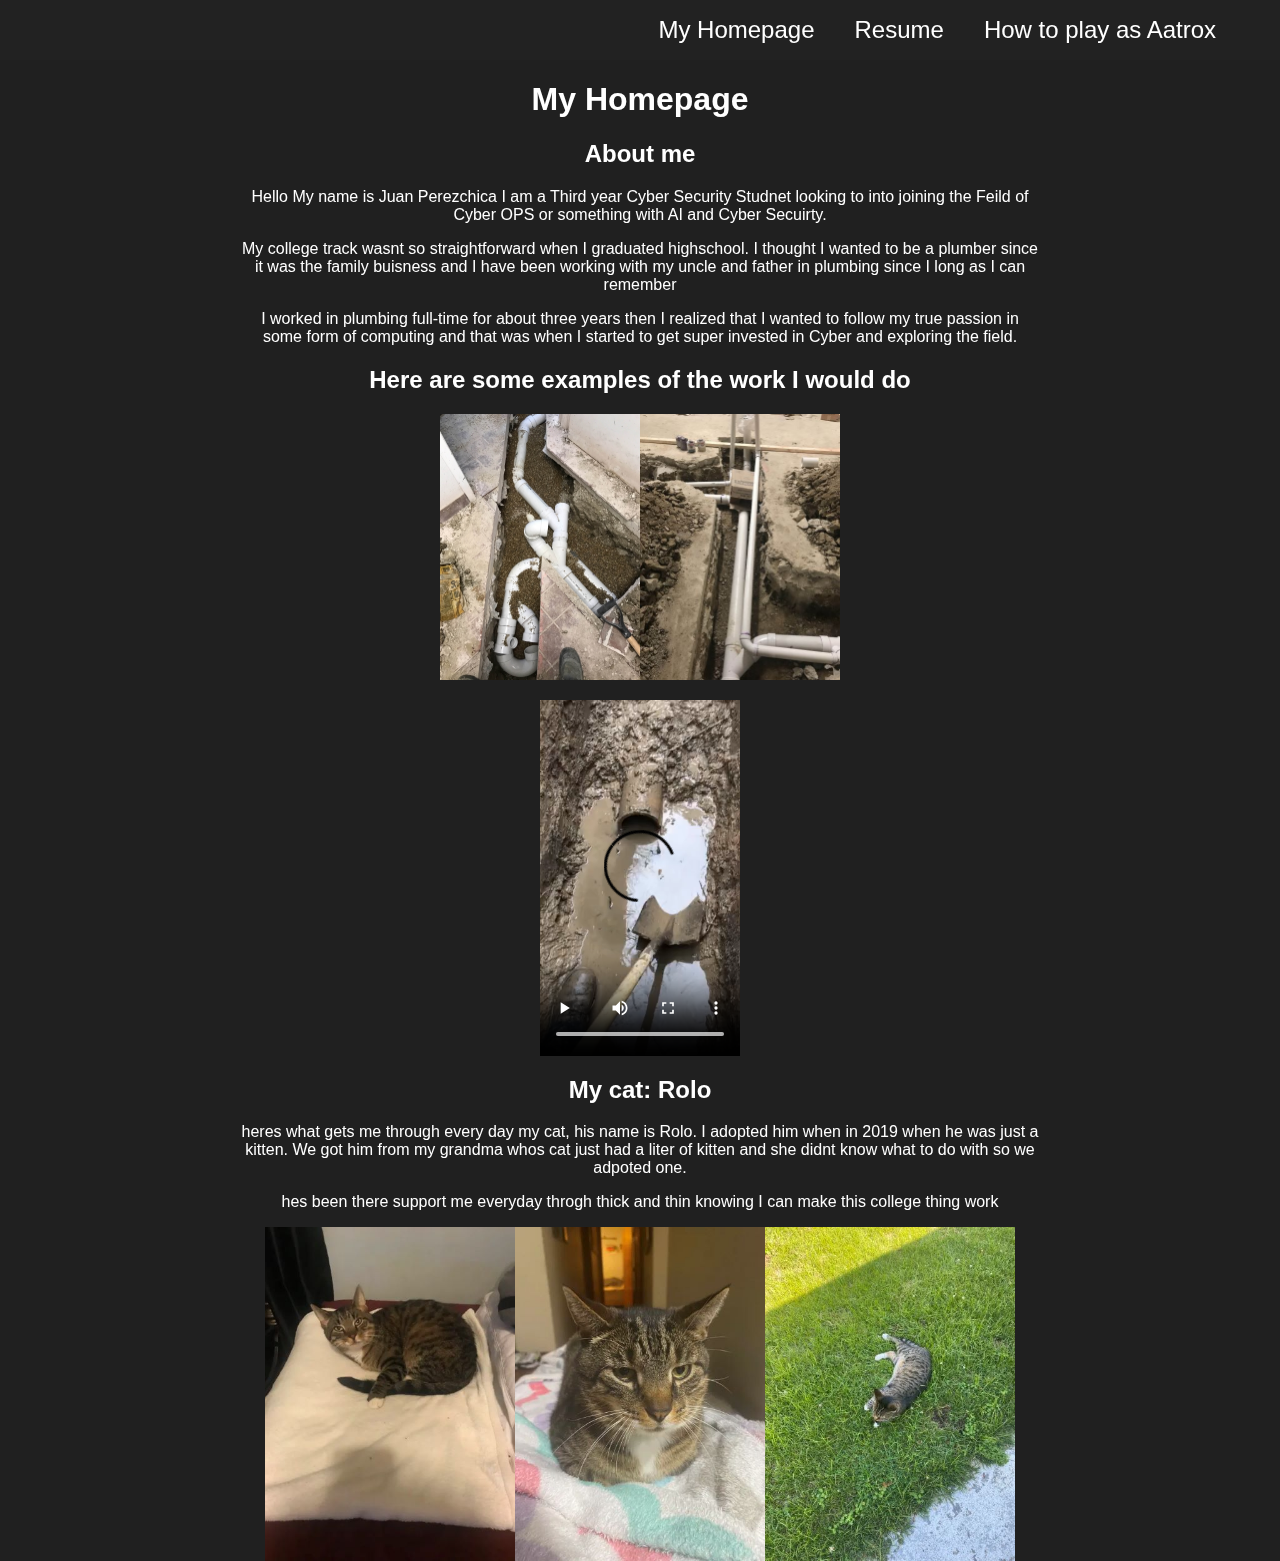
<file: index.html>
<!DOCTYPE html>
<html lang= "en">
<head>
  <link rel="stylesheet" type="text/css" href="css/normalize.css">
  <link rel="stylesheet" type="text/css" href="css/style.css">
  <meta charset="utf-8">
  <title>Project Two ITMD 361</title>
</head>

  <body>
    <header>
    <nav>
      <ul>
        <li><a href="index.html">My Homepage</a></li>
        <li><a href="resume.html">Resume</a></li>
        <li><a href="aatrox.html">How to play as Aatrox</a></li>
      </ul>  
    </nav>
    </header>
    <main>
      <h1>My Homepage</h1>
      <h2>About me</h2>
      <p>Hello My name is Juan Perezchica I am a Third year Cyber Security Studnet looking to into joining the Feild of Cyber OPS or something with AI and Cyber Secuirty.</p>
      <p> My college track wasnt so straightforward when I graduated highschool. I thought I wanted to be a plumber since it was the family buisness and I have been working with my uncle and father in plumbing since I long as I can remember</p>
      <p>I worked in plumbing full-time for about three years then I realized that I wanted to follow my true passion in some form of computing and that was when I started to get super invested in Cyber and exploring the field.</p> 
      <div class="plumbing">
        <h2>Here are some examples of the work I would do</h2>
        <p><img src="images/image0.jpg" alt="picture of new wastepipes being installed"><img src="images/pipe.jpg" alt="picture of sink drain line connecting to main sewage line"></p>
        <video width="320" height="520" controls>
        <source src="videos/sewerrepair.mp4" type="video/mp4">
        </video>
      </div>
      <div class="cat">
        <h2>My cat: Rolo</h2>
        <p>heres what gets me through every day my cat, his name is Rolo. I adopted him when in 2019 when he was just a kitten. We got him from my grandma whos cat just had a liter of kitten and she didnt know what to do with so we adpoted one.</p>
        <p>hes been there support me everyday throgh thick and thin knowing I can make this college thing work</p>
        <div class="cat-images">
          <img src="images/rolo1.jpg" alt="rolo laying on his blanket"> 
          <img src="images/rolo2.jpg" alt="rolo staring ahead">
          <img src="images/rolo3.jpg" alt="rolo laying outside">
        </div>
      </div>
    </main>
  </body>
</html>
</file>
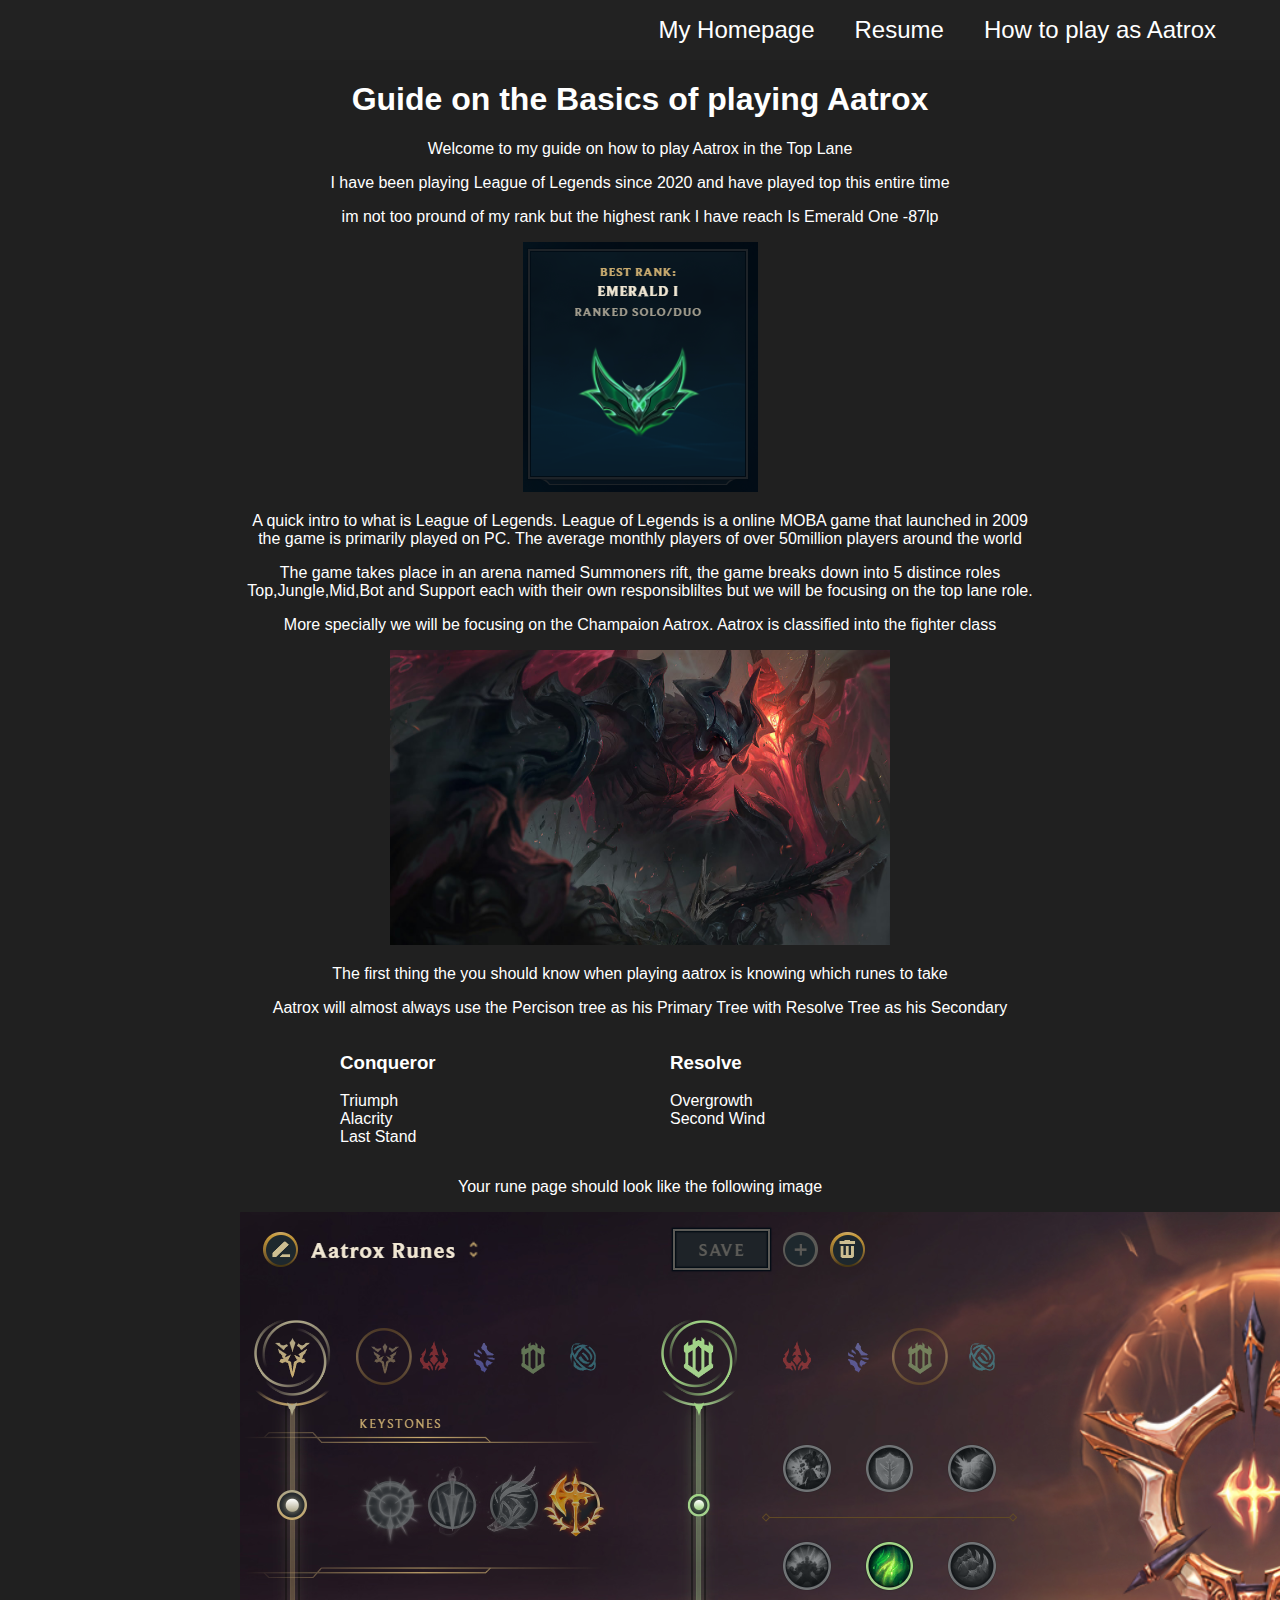
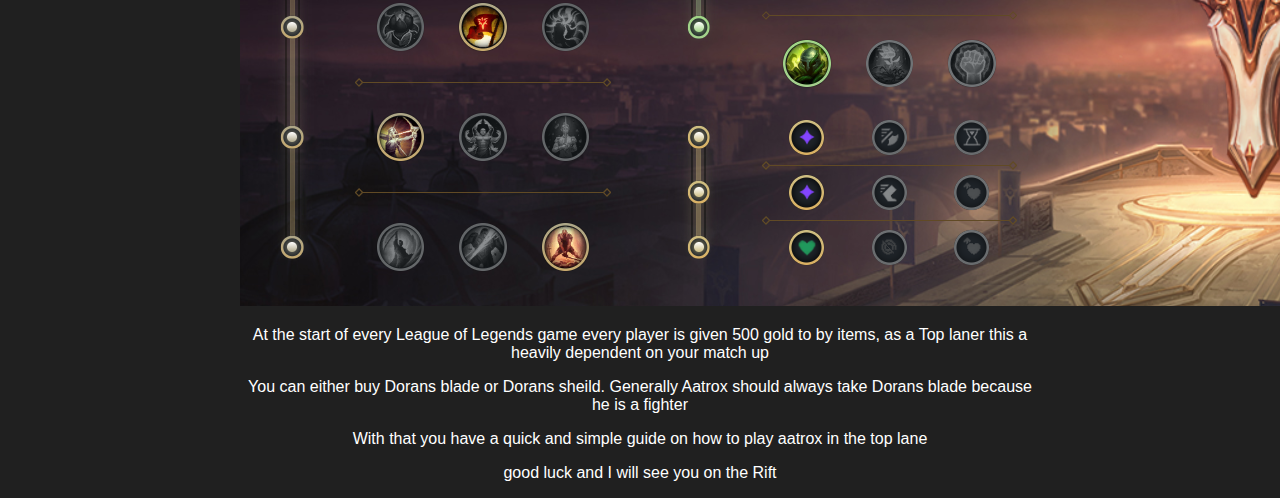
<file: aatrox.html>
<!DOCTYPE html>
<html lang= "en">
<head>
  <link rel="stylesheet" type="text/css" href="css/normalize.css">
  <link rel="stylesheet" type="text/css" href="css/style.css">
  <meta charset="utf-8">
  <title>Project Two ITMD 361</title>
  
</head>
<body>
  <header>
    <nav>
      <ul>
        <li><a href="index.html">My Homepage</a></li>
        <li><a href="resume.html">Resume</a></li>
        <li><a href="aatrox.html">How to play as Aatrox</a></li>
      </ul>  
    </nav>
  </header>
  <main>
    <h1>Guide on the Basics of playing Aatrox</h1>
    <p>Welcome to my guide on how to play Aatrox in the Top Lane</p>
    <p>I have been playing League of Legends since 2020 and have played top this entire time</p>
    <p>im not too pround of my rank but the highest rank I have reach Is Emerald One -87lp </p>
    <p><img src="images/rank.png" alt="my sad sad rank"> 
    <p>A quick intro to what is League of Legends. League of Legends is a online MOBA game that launched in 2009 the game is primarily played on PC. The average monthly players of over 50million players around the world</p>
    <p>The game takes place in an arena named Summoners rift, the game breaks down into 5 distince roles Top,Jungle,Mid,Bot and Support each with their own responsibliltes but we will be focusing on the top lane role.</p>
    <p>More specially we will be focusing on the Champaion Aatrox. Aatrox is classified into the fighter class</p>
    <div class= "aatrox-image" >    
    <p><img src="images/aatrox_0.jpg" alt="Aatrox Character Select">
    </div>
    <p>The first thing the you should know when playing aatrox is knowing which runes to take</p>
    <p>Aatrox will almost always use the Percison tree as his Primary Tree with Resolve Tree as his Secondary</p>
    <div class="runes">
      <div class="rune-column">
        <h3>Conqueror</h3>
          <ul>
            <li>Triumph</li>
            <li>Alacrity</li>
            <li>Last Stand</li>
          </ul>
      </div>
      <div class="rune-column">
        <h3>Resolve</h3>
          <ul>
            <li>Overgrowth</li>
            <li>Second Wind</li>
          </ul>
      </div>
    </div>
    <p>Your rune page should look like the following image</p>
    <p><img src="images/rune.png" alt="Aatrox rune page">
    <p>At the start of every League of Legends game every player is given 500 gold to by items, as a Top laner this a heavily dependent on your match up<p>
    <p>You can either buy Dorans blade or Dorans sheild. Generally Aatrox should always take Dorans blade because he is a fighter</p>
    <p>With that you have a quick and simple guide on how to play aatrox in the top lane<P>
    <p>good luck and I will see you on the Rift<p>
  </main>
</body>
</html>
</file>
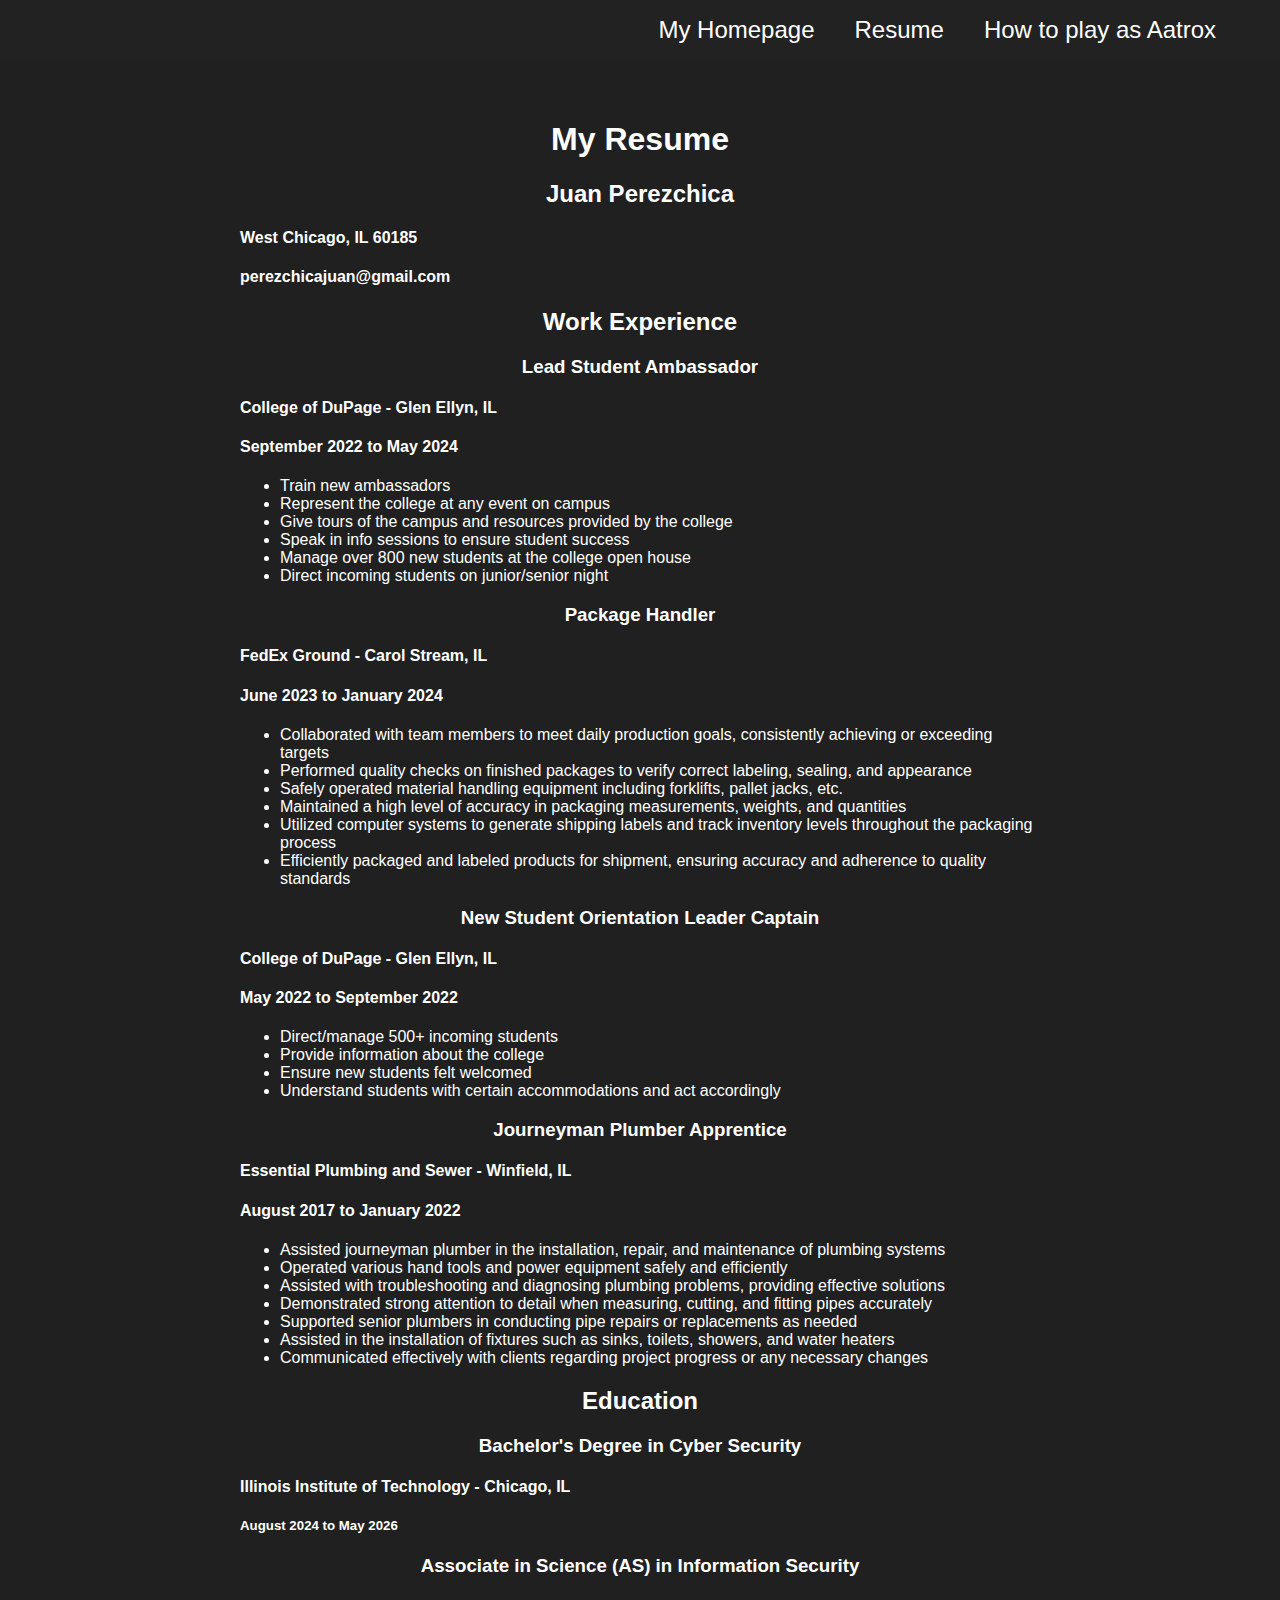
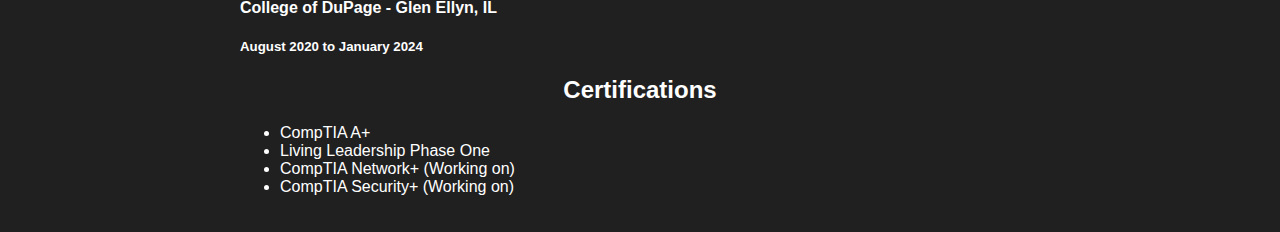
<file: resume.html>
<!DOCTYPE html>
<html lang="en">
<head>
  <meta charset="utf-8">
  <title>Project Two ITMD 361</title>
  <link rel="stylesheet" type="text/css" href="css/normalize.css">
  <link rel="stylesheet" type="text/css" href="css/style.css">
</head>
<body>
  <header>
    <nav>
      <ul>
        <li><a href="index.html">My Homepage</a></li>
        <li><a href="resume.html">Resume</a></li>
        <li><a href="aatrox.html">How to play as Aatrox</a></li>
      </ul>    
    </nav>
  </header>
  <main class="resume">
    <section>
      <h1>My Resume</h1>
      <h2>Juan Perezchica</h2>
      <h4>West Chicago, IL 60185</h4>
      <h4>perezchicajuan@gmail.com</h4>
    </section>
    <section>
      <h2>Work Experience</h2>
      <h3>Lead Student Ambassador</h3>
      <h4>College of DuPage - Glen Ellyn, IL</h4>
      <h4>September 2022 to May 2024</h4>
      <ul>
        <li>Train new ambassadors</li>
        <li>Represent the college at any event on campus</li>
        <li>Give tours of the campus and resources provided by the college</li>
        <li>Speak in info sessions to ensure student success</li>
        <li>Manage over 800 new students at the college open house</li>
        <li>Direct incoming students on junior/senior night</li>
      </ul>
      <h3>Package Handler</h3>
      <h4>FedEx Ground - Carol Stream, IL</h4>
      <h4>June 2023 to January 2024</h4>
      <ul>
        <li>Collaborated with team members to meet daily production goals, consistently achieving or exceeding targets</li>
        <li>Performed quality checks on finished packages to verify correct labeling, sealing, and appearance</li>
        <li>Safely operated material handling equipment including forklifts, pallet jacks, etc.</li>
        <li>Maintained a high level of accuracy in packaging measurements, weights, and quantities</li>
        <li>Utilized computer systems to generate shipping labels and track inventory levels throughout the packaging process</li>
        <li>Efficiently packaged and labeled products for shipment, ensuring accuracy and adherence to quality standards</li>
      </ul>
      <h3>New Student Orientation Leader Captain</h3>
      <h4>College of DuPage - Glen Ellyn, IL</h4>
      <h4>May 2022 to September 2022</h4>
      <ul>
        <li>Direct/manage 500+ incoming students</li>
        <li>Provide information about the college</li>
        <li>Ensure new students felt welcomed</li>
        <li>Understand students with certain accommodations and act accordingly</li>
      </ul>
      <h3>Journeyman Plumber Apprentice</h3>
      <h4>Essential Plumbing and Sewer - Winfield, IL</h4>
      <h4>August 2017 to January 2022</h4>
      <ul>
        <li>Assisted journeyman plumber in the installation, repair, and maintenance of plumbing systems</li>
        <li>Operated various hand tools and power equipment safely and efficiently</li>
        <li>Assisted with troubleshooting and diagnosing plumbing problems, providing effective solutions</li>
        <li>Demonstrated strong attention to detail when measuring, cutting, and fitting pipes accurately</li>
        <li>Supported senior plumbers in conducting pipe repairs or replacements as needed</li>
        <li>Assisted in the installation of fixtures such as sinks, toilets, showers, and water heaters</li>
        <li>Communicated effectively with clients regarding project progress or any necessary changes</li>
      </ul>
    </section>
    <section>
      <h2>Education</h2>
      <h3>Bachelor's Degree in Cyber Security</h3>
      <h4>Illinois Institute of Technology - Chicago, IL</h4>
      <h5>August 2024 to May 2026</h5>
      <h3>Associate in Science (AS) in Information Security</h3>
      <h4>College of DuPage - Glen Ellyn, IL</h4>
      <h5>August 2020 to January 2024</h5>
    </section>
    <section>
      <h2>Certifications</h2>
      <ul>
        <li>CompTIA A+</li>
        <li>Living Leadership Phase One</li>
        <li>CompTIA Network+ (Working on)</li>
        <li>CompTIA Security+ (Working on)</li>	  
      </ul>
    </section>
  </main>
</body>
</html>
</file>
<file: css/style.css>
body {
  color: white;
  background-color: #202020;
}

main {
  max-width: 800px; 
  margin: 0 auto; 
  text-align: left;
}

p{
  text-align: center;
  color: white;
}

nav {
  background: #222;
  text-align: left;
  padding: 1rem;
  margin-bottom: 20px;
  width: 100%;
}
nav ul {
  list-style: none;
  display: flex;
  justify-content: flex-end; 
  align-items: center;
  gap: 40px;
  padding: 0;
  margin: 0 80px 0 0;
}

nav ul li {
  margin: 0;
}

nav ul li a {
  color: white;
  text-decoration: none;
  font-size: 1.5rem;
}
h1, h2, h3{
   text-align: center
  
}

.plumbing img{
  display: inline-block;
  width: 200px;
}

.cat-images{
  display:flex;
  justify-content: center;
  flex-wrap: wrap;
}

.cat-images img {
  width: 250px;
  height: auto;
  gap: 0px;
}   

.plumbing video {
  display: block;
  margin: 10px auto;
  width: 200px;
  height: auto;
}


.resume {
  text-align: left;
  padding: 20px;
}

.aatrox-image img{
  width: 500px;
  height: auto;
  gap: 0px;
}

.runes{
  display: flex;
  justify-content: space-between;
  align-items: flex-start;
  max-width: 600px;
  margin: 0 auto;
  gap: 20px;
}


.rune-column {
  width: 45%;
}

.rune-column h3 {
  text-align: left; 
}

.rune-column ul {
  list-style: none;
  padding: 0;
}

.rune-column li {
  text-align: left;
}
</file>
